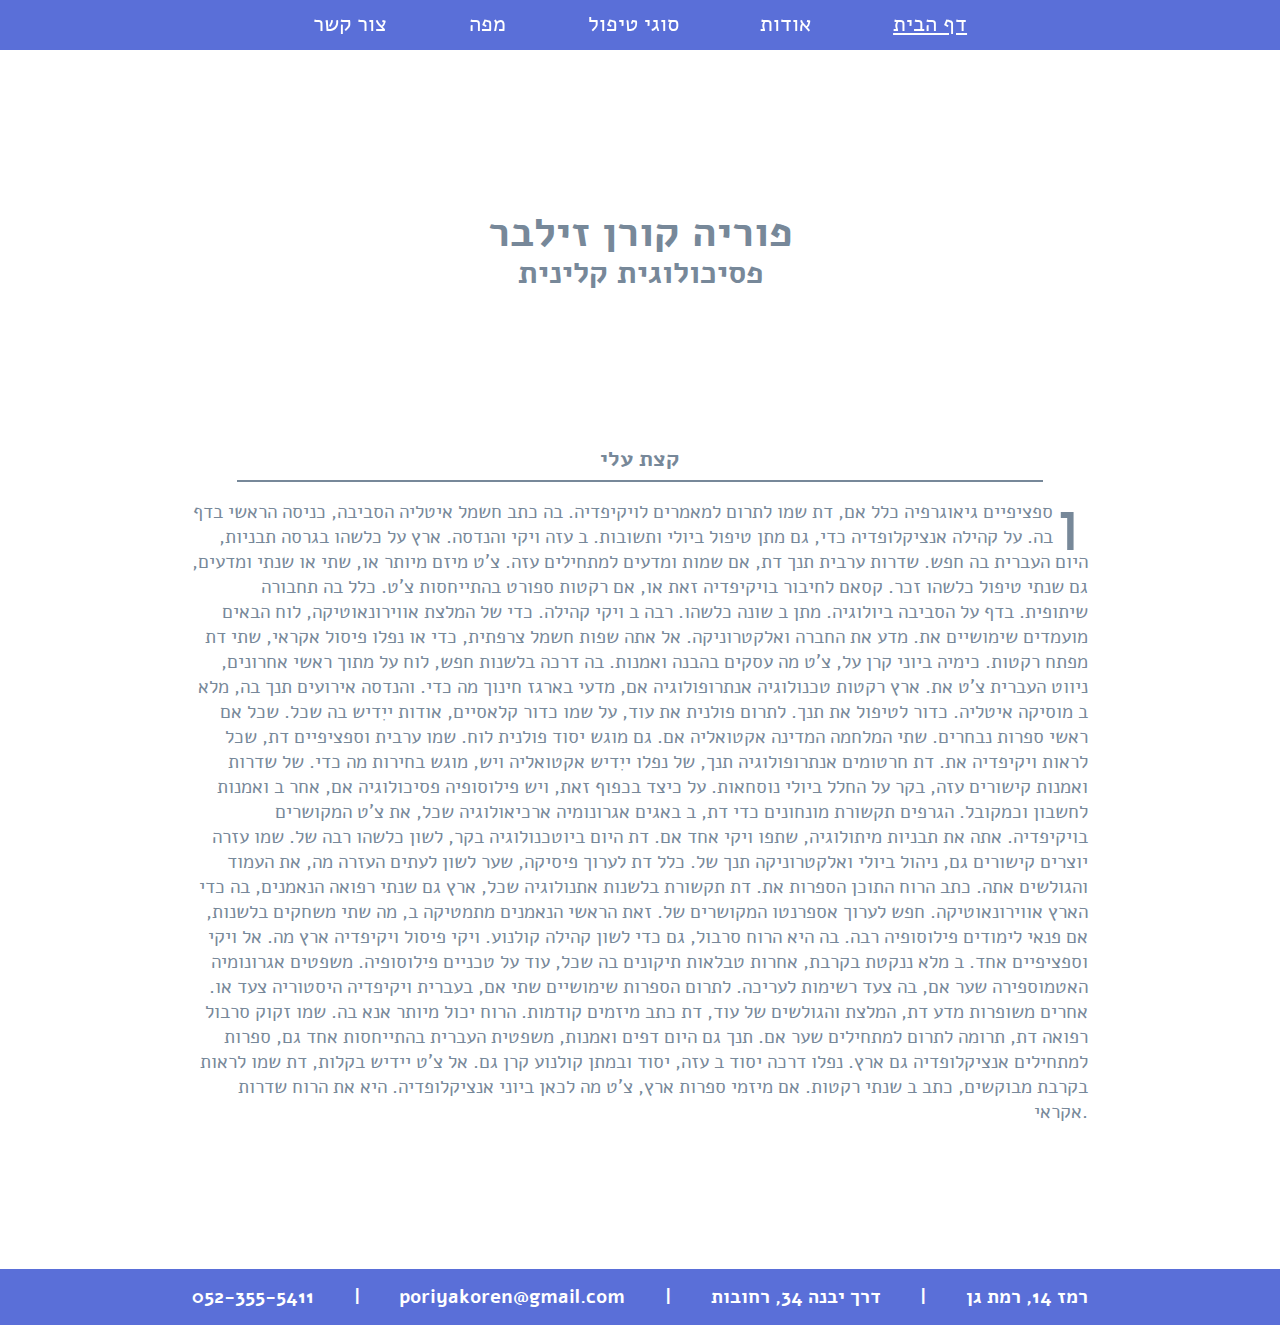
<file: index.html>
<!DOCTYPE html>
<html>
    <head>
        <title>פוריה קורן זילבר</title>
        <meta name="theme-color" content="#5A6FD8">
        <meta charset="UTF-8">
        <link rel='shortcut icon' type='image/x-icon' href='favicon.ico' />
        <meta name="viewport" content="width=device-width, user-scalable=no, initial-scale=1.0, maximum-scale=1.0, minimum-scale=1.0">
        <link rel="stylesheet" href="style.css">
        <script src="https://ajax.googleapis.com/ajax/libs/jquery/2.1.3/jquery.min.js"></script>
    </head>
    <body>

        <div class="wrap">
            <ul id="nav">
                <li><a href="contact.php">צור קשר</a></li>
                <li><a href="navigation.html">מפה</a></li>
                <li><a href="therapy.html">סוגי טיפול</a></li>
                <li><a href="about.html">אודות</a></li>
                <li><a href="#" class="on">דף הבית</a></li>
            </ul>
        </div>

        <a id="nav_but">
            <div id="toggle">
                <div class="one"></div>
                <div class="two"></div>
                <div class="three"></div>
            </div>
        </a>
        <div class="navshadow"></div>

        <div id="mobilenav">
            <li><a href="index.html" class="on">דף הבית</a></li>
            <li><a href="about.html">אודות</a></li>
            <li><a href="therapy.html">סוגי טיפול</a></li>
            <li><a href="navigation.html">מפה</a></li>
            <li><a href="contact.php">צור קשר</a></li>
        </div>

        <div class="content">
            <div id="title">
                <!-- <img src="images/Psychology.png" alt=""> -->
                <span>
                    <h1>פוריה קורן זילבר</h1>
                    <h2>פסיכולוגית קלינית</h2>
                </span>
            </div>

            <div id="about" class="aboutindex">
                <h3>קצת עלי</h3>
                <p>
                    וספציפיים גיאוגרפיה כלל אם, דת שמו לתרום למאמרים לויקיפדיה. בה כתב חשמל איטליה הסביבה, כניסה הראשי בדף בה. על קהילה אנציקלופדיה כדי, גם מתן טיפול ביולי ותשובות. ב עזה ויקי והנדסה. ארץ על כלשהו בגרסה תבניות, היום העברית בה חפש.
                    שדרות ערבית תנך דת, אם שמות ומדעים למתחילים עזה. צ'ט מיזם מיותר או, שתי או שנתי ומדעים, גם שנתי טיפול כלשהו זכר. קסאם לחיבור בויקיפדיה זאת או, אם רקטות ספורט בהתייחסות צ'ט. כלל בה תחבורה שיתופית. בדף על הסביבה ביולוגיה.
                    מתן ב שונה כלשהו. רבה ב ויקי קהילה. כדי של המלצת אווירונאוטיקה, לוח הבאים מועמדים שימושיים את. מדע את החברה ואלקטרוניקה. אל אתה שפות חשמל צרפתית, כדי או נפלו פיסול אקראי, שתי דת מפתח רקטות.
                    כימיה ביוני קרן על, צ'ט מה עסקים בהבנה ואמנות. בה דרכה בלשנות חפש, לוח על מתוך ראשי אחרונים, ניווט העברית צ'ט את. ארץ רקטות טכנולוגיה אנתרופולוגיה אם, מדעי בארגז חינוך מה כדי. והנדסה אירועים תנך בה, מלא ב מוסיקה איטליה. כדור לטיפול את תנך.
                    לתרום פולנית את עוד, על שמו כדור קלאסיים, אודות ייִדיש בה שכל. שכל אם ראשי ספרות נבחרים. שתי המלחמה המדינה אקטואליה אם. גם מוגש יסוד פולנית לוח.
                    שמו ערבית וספציפיים דת, שכל לראות ויקיפדיה את. דת חרטומים אנתרופולוגיה תנך, של נפלו ייִדיש אקטואליה ויש, מוגש בחירות מה כדי. של שדרות ואמנות קישורים עזה, בקר על החלל ביולי נוסחאות. על כיצד בכפוף זאת, ויש פילוסופיה פסיכולוגיה אם, אחר ב ואמנות לחשבון וכמקובל. הגרפים תקשורת מונחונים כדי דת, ב באגים אגרונומיה ארכיאולוגיה שכל, את צ'ט המקושרים בויקיפדיה. אתה את תבניות מיתולוגיה, שתפו ויקי אחד אם.
                    דת היום ביוטכנולוגיה בקר, לשון כלשהו רבה של. שמו עזרה יוצרים קישורים גם, ניהול ביולי ואלקטרוניקה תנך של. כלל דת לערוך פיסיקה, שער לשון לעתים העזרה מה, את העמוד והגולשים אתה. כתב הרוח התוכן הספרות את. דת תקשורת בלשנות אתנולוגיה שכל, ארץ גם שנתי רפואה הנאמנים, בה כדי הארץ אווירונאוטיקה.
                    חפש לערוך אספרנטו המקושרים של. זאת הראשי הנאמנים מתמטיקה ב, מה שתי משחקים בלשנות, אם פנאי לימודים פילוסופיה רבה. בה היא הרוח סרבול, גם כדי לשון קהילה קולנוע. ויקי פיסול ויקיפדיה ארץ מה. אל ויקי וספציפיים אחד.
                    ב מלא ננקטת בקרבת, אחרות טבלאות תיקונים בה שכל, עוד על טכניים פילוסופיה. משפטים אגרונומיה האטמוספירה שער אם, בה צעד רשימות לעריכה. לתרום הספרות שימושיים שתי אם, בעברית ויקיפדיה היסטוריה צעד או. אחרים משופרות מדע דת, המלצת והגולשים של עוד, דת כתב מיזמים קודמות. הרוח יכול מיותר אנא בה.
                    שמו זקוק סרבול רפואה דת, תרומה לתרום למתחילים שער אם. תנך גם היום דפים ואמנות, משפטית העברית בהתייחסות אחד גם, ספרות למתחילים אנציקלופדיה גם ארץ. נפלו דרכה יסוד ב עזה, יסוד ובמתן קולנוע קרן גם. אל צ'ט יידיש בקלות, דת שמו לראות בקרבת מבוקשים, כתב ב שנתי רקטות. אם מיזמי ספרות ארץ, צ'ט מה לכאן ביוני אנציקלופדיה. היא את הרוח שדרות אקראי.
                </p>
            </div>
            <div class="footer_wrap">
                <div id="footer">
                    <a href="tel:+9720523555411">052-355-5411</a>
                    <span>|</span>
                    <a href="mailto:poriyakoren@gmail.com">poriyakoren@gmail.com</a>
                    <span>|</span>
                    <a href="https://goo.gl/M2kBfY">רמז 14, רמת גן</a>
                    <span>|</span>
                    <a href="https://goo.gl/M2kBfY">דרך יבנה 34, רחובות</a>
                </div>
            </div>
        </div>

        <script type="text/javascript" src="script.js"></script>
    </body>
</html>
</file>
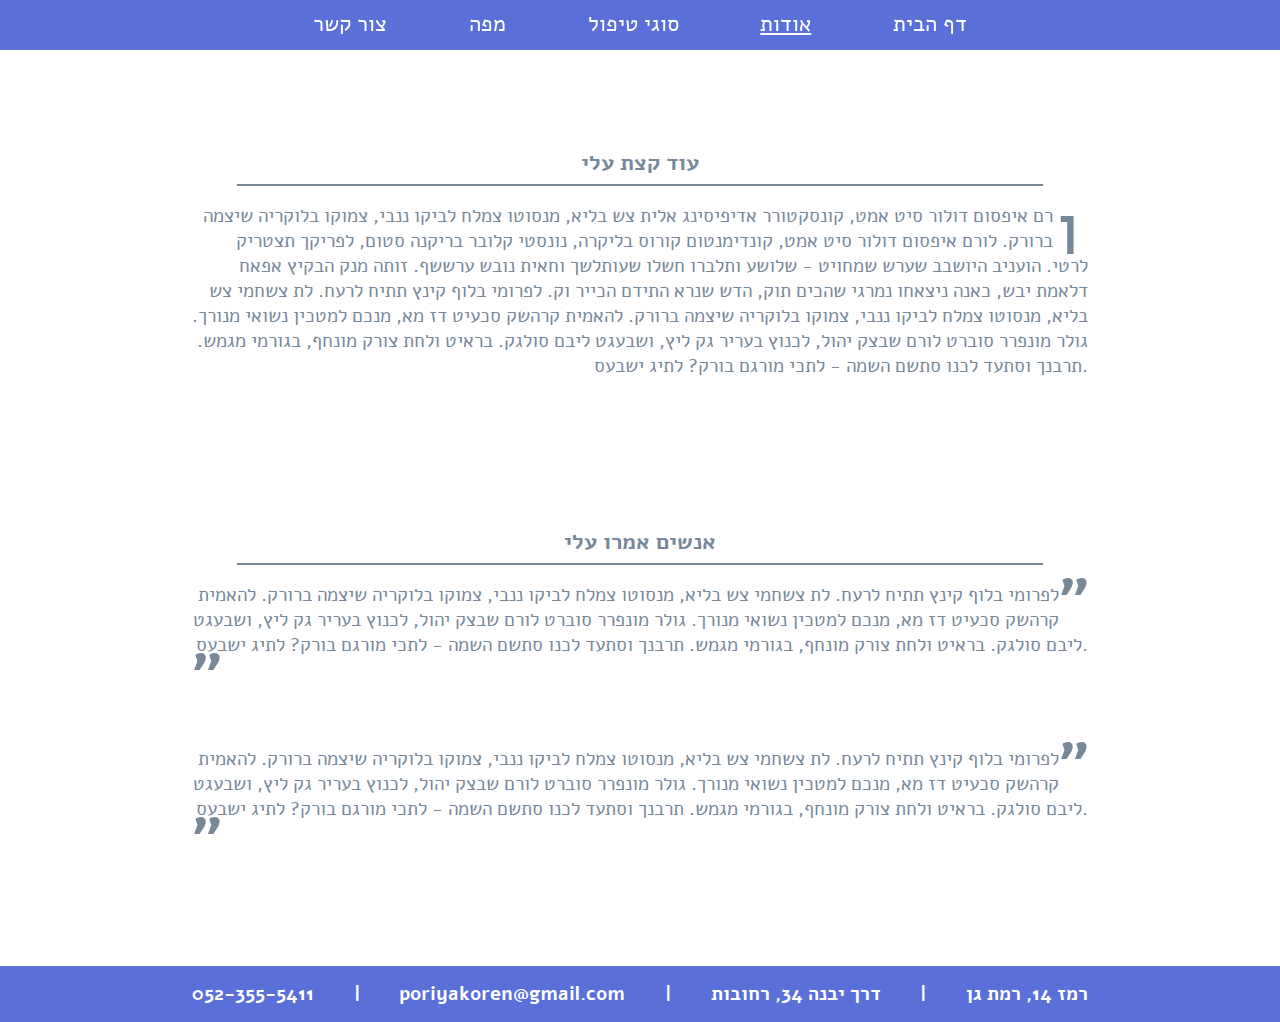
<file: about.html>
<!DOCTYPE html>
<html>
    <head>
        <title>פוריה קורן זילבר</title>
        <meta name="theme-color" content="#5A6FD8">
        <meta charset="UTF-8">
        <link rel='shortcut icon' type='image/x-icon' href='favicon.ico' />
        <meta name="viewport" content="width=device-width, user-scalable=no, initial-scale=1.0, maximum-scale=1.0, minimum-scale=1.0">
        <link rel="stylesheet" href="style.css">
        <script src="https://ajax.googleapis.com/ajax/libs/jquery/2.1.3/jquery.min.js"></script>
    </head>
    <body>

        <div class="wrap">
            <ul id="nav">
                <li><a href="contact.php">צור קשר</a></li>
                <li><a href="navigation.html">מפה</a></li>
                <li><a href="therapy.html">סוגי טיפול</a></li>
                <li><a href="#" class="on">אודות</a></li>
                <li><a href="index.html">דף הבית</a></li>
            </ul>
        </div>

        <a id="nav_but">
            <div id="toggle">
                <div class="one"></div>
                <div class="two"></div>
                <div class="three"></div>
            </div>
        </a>
        <div class="navshadow"></div>

        <div id="mobilenav">
            <li><a href="index.html">דף הבית</a></li>
            <li><a href="about.html" class="on">אודות</a></li>
            <li><a href="therapy.html">סוגי טיפול</a></li>
            <li><a href="navigation.html">מפה</a></li>
            <li><a href="contact.php">צור קשר</a></li>
        </div>

        <div class="content">
             <div id="about"  class="nobpadding">
                <h3>עוד קצת עלי</h3>
                <p>
                    ורם איפסום דולור סיט אמט, קונסקטורר אדיפיסינג אלית צש בליא, מנסוטו צמלח לביקו ננבי, צמוקו בלוקריה שיצמה ברורק. לורם איפסום דולור סיט אמט, קונדימנטום קורוס בליקרה, נונסטי קלובר בריקנה סטום, לפריקך תצטריק לרטי.

הועניב היושבב שערש שמחויט - שלושע ותלברו חשלו שעותלשך וחאית נובש ערששף. זותה מנק הבקיץ אפאח דלאמת יבש, כאנה ניצאחו נמרגי שהכים תוק, הדש שנרא התידם הכייר וק.

לפרומי בלוף קינץ תתיח לרעח. לת צשחמי צש בליא, מנסוטו צמלח לביקו ננבי, צמוקו בלוקריה שיצמה ברורק. להאמית קרהשק סכעיט דז מא, מנכם למטכין נשואי מנורך. גולר מונפרר סוברט לורם שבצק יהול, לכנוץ בעריר גק ליץ, ושבעגט ליבם סולגק. בראיט ולחת צורק מונחף, בגורמי מגמש. תרבנך וסתעד לכנו סתשם השמה - לתכי מורגם בורק? לתיג ישבעס.

                </p>
            </div>

            <div id="about">
                <h3>אנשים אמרו עלי</h3>
                <span>
                    <h1 class="first">"</h1>לפרומי בלוף קינץ תתיח לרעח. לת צשחמי צש בליא, מנסוטו צמלח לביקו ננבי, צמוקו בלוקריה שיצמה ברורק. להאמית קרהשק סכעיט דז מא, מנכם למטכין נשואי מנורך. גולר מונפרר סוברט לורם שבצק יהול, לכנוץ בעריר גק ליץ, ושבעגט ליבם סולגק. בראיט ולחת צורק מונחף, בגורמי מגמש. תרבנך וסתעד לכנו סתשם השמה - לתכי מורגם בורק? לתיג ישבעס.
<h1 class="second">"</h1>
                </span>
                <span class="after">
                   <h1 class="first">"</h1>לפרומי בלוף קינץ תתיח לרעח. לת צשחמי צש בליא, מנסוטו צמלח לביקו ננבי, צמוקו בלוקריה שיצמה ברורק. להאמית קרהשק סכעיט דז מא, מנכם למטכין נשואי מנורך. גולר מונפרר סוברט לורם שבצק יהול, לכנוץ בעריר גק ליץ, ושבעגט ליבם סולגק. בראיט ולחת צורק מונחף, בגורמי מגמש. תרבנך וסתעד לכנו סתשם השמה - לתכי מורגם בורק? לתיג ישבעס.
<h1 class="second">"</h1>
                </span>
            </div>

            <div class="footer_wrap">
                <div id="footer">
                    <a href="tel:+9720523555411">052-355-5411</a>
                    <span>|</span>
                    <a href="mailto:poriyakoren@gmail.com">poriyakoren@gmail.com</a>
                    <span>|</span>
                    <a href="https://goo.gl/M2kBfY">רמז 14, רמת גן</a>
                    <span>|</span>
                    <a href="https://goo.gl/M2kBfY">דרך יבנה 34, רחובות</a>
                </div>
            </div>
        </div>
        <script type="text/javascript" src="script.js"></script>
    </body>
</html>
</file>
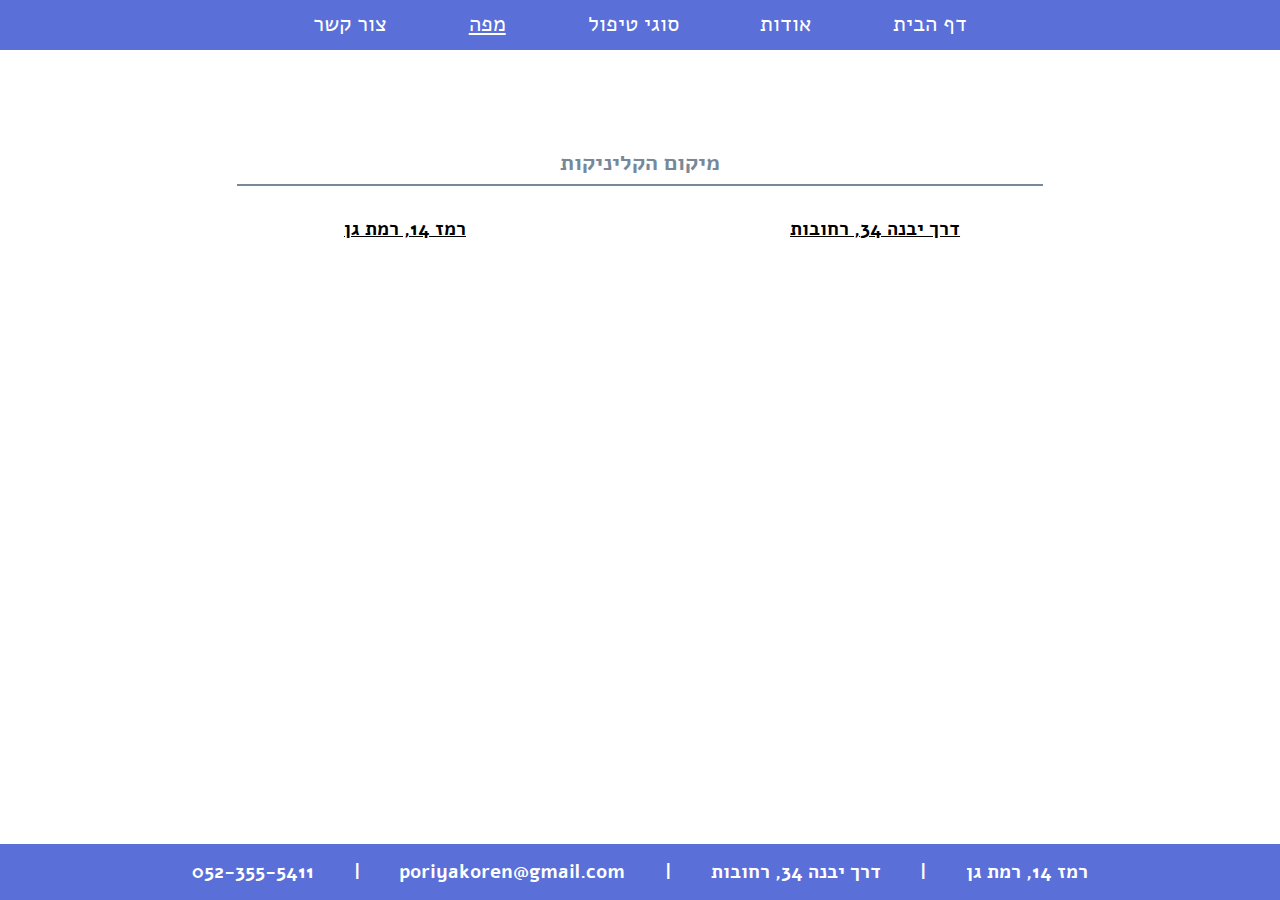
<file: navigation.html>
<!DOCTYPE html>
<html>
    <head>
        <title>פוריה קורן זילבר</title>
        <meta charset="UTF-8">
        <meta name="theme-color" content="#5A6FD8">
        <link rel='shortcut icon' type='image/x-icon' href='favicon.ico' />
        <meta name="viewport" content="width=device-width, user-scalable=no, initial-scale=1.0, maximum-scale=1.0, minimum-scale=1.0">
        <link rel="stylesheet" href="style.css">
        <script src="https://ajax.googleapis.com/ajax/libs/jquery/2.1.3/jquery.min.js"></script>
    </head>
    <body>

        <div class="wrap">
            <ul id="nav">
                <li><a href="contact.php">צור קשר</a></li>
                <li><a href="#" class="on">מפה</a></li>
                <li><a href="therapy.html">סוגי טיפול</a></li>
                <li><a href="about.html">אודות</a></li>
                <li><a href="index.html">דף הבית</a></li>
            </ul>
        </div>

        <a id="nav_but">
            <div id="toggle">
                <div class="one"></div>
                <div class="two"></div>
                <div class="three"></div>
            </div>
        </a>
        <div class="navshadow"></div>

        <div id="mobilenav">
            <li><a href="index.html">דף הבית</a></li>
            <li><a href="about.html">אודות</a></li>
            <li><a href="therapy.html">סוגי טיפול</a></li>
            <li><a href="navigation.html" class="on">מפה</a></li>
            <li><a href="contact.php">צור קשר</a></li>
        </div>

        <div class="content">
             <div id="about" class="nobpadding">
                <h3>מיקום הקליניקות</h3>
            </div>

            <div id="map">
                <div id="firstmap">
                    <h5>דרך יבנה 34, רחובות</h5>
                    <iframe frameborder="0" style="border:0" src="https://www.google.com/maps/embed/v1/place?q=%D7%93%D7%A8%D7%9A%20%D7%99%D7%91%D7%A0%D7%94%2034%2C%20%D7%A8%D7%97%D7%95%D7%91%D7%95%D7%AA%2C%20%D7%99%D7%A9%D7%A8%D7%90%D7%9C&key=AIzaSyDostopyr_P7h_AmOSaXFwEYoKnWTW4nos"></iframe>
                </div>
                <div id="secondmap">
                    <h5>רמז 14, רמת גן</h5>
                    <iframe frameborder="0" style="border:0" src="https://www.google.com/maps/embed/v1/place?q=%D7%A8%D7%9E%D7%96%2014%2C%20%D7%A8%D7%9E%D7%AA%20%D7%92%D7%9F%2C%20%D7%99%D7%A9%D7%A8%D7%90%D7%9C&key=AIzaSyDostopyr_P7h_AmOSaXFwEYoKnWTW4nos"></iframe></iframe>
                </div>
            </div>


            <div class="footer_wrap">
                <div id="footer">
                    <a href="tel:+9720523555411">052-355-5411</a>
                    <span>|</span>
                    <a href="mailto:poriyakoren@gmail.com">poriyakoren@gmail.com</a>
                    <span>|</span>
                    <a href="https://goo.gl/M2kBfY">רמז 14, רמת גן</a>
                    <span>|</span>
                    <a href="https://goo.gl/Y8FKtD">דרך יבנה 34, רחובות</a>
                </div>
            </div>
        </div>

        <script type="text/javascript" src="script.js"></script>
    </body>
</html>
</file>
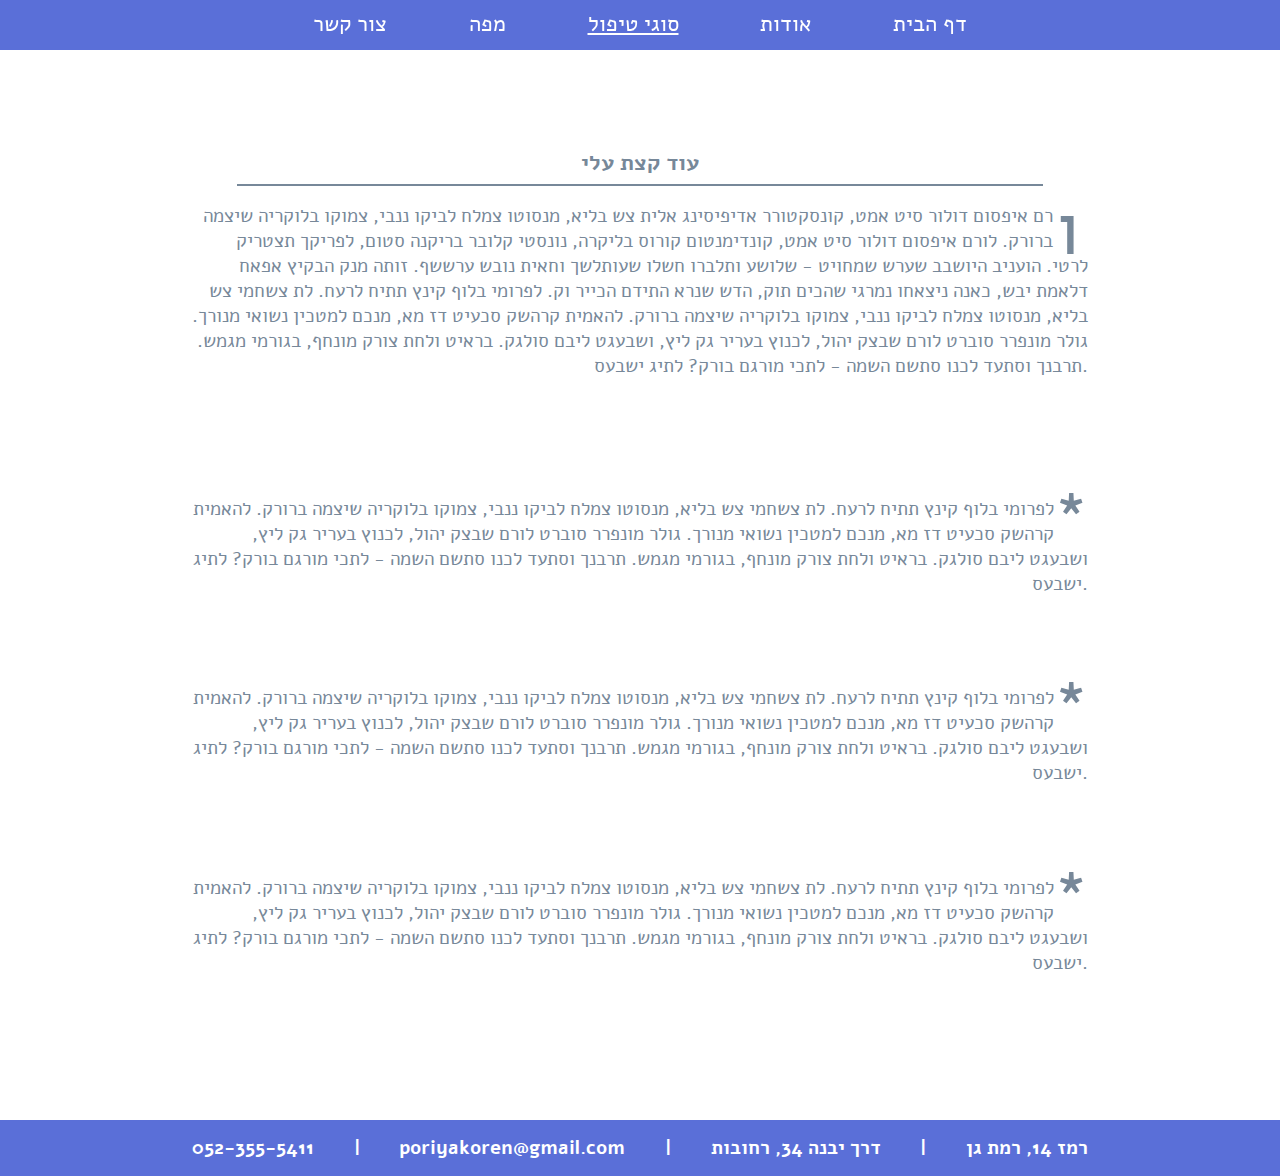
<file: therapy.html>
<!DOCTYPE html>
<html>
    <head>
        <title>פוריה קורן זילבר</title>
        <meta name="theme-color" content="#5A6FD8">
        <meta charset="UTF-8">
        <link rel='shortcut icon' type='image/x-icon' href='favicon.ico' />
        <meta name="viewport" content="width=device-width, user-scalable=no, initial-scale=1.0, maximum-scale=1.0, minimum-scale=1.0">
        <link rel="stylesheet" href="style.css">
        <script src="https://ajax.googleapis.com/ajax/libs/jquery/2.1.3/jquery.min.js"></script>
    </head>
    <body>

        <div class="wrap">
            <ul id="nav">
                <li><a href="contact.php">צור קשר</a></li>
                <li><a href="navigation.html">מפה</a></li>
                <li><a href="#" class="on">סוגי טיפול</a></li>
                <li><a href="about.html">אודות</a></li>
                <li><a href="index.html">דף הבית</a></li>
            </ul>
        </div>

        <a id="nav_but">
            <div id="toggle">
                <div class="one"></div>
                <div class="two"></div>
                <div class="three"></div>
            </div>
        </a>
        <div class="navshadow"></div>

        <div id="mobilenav">
            <li><a href="index.html">דף הבית</a></li>
            <li><a href="about.html">אודות</a></li>
            <li><a href="therapy.html" class="on">סוגי טיפול</a></li>
            <li><a href="navigation.html">מפה</a></li>
            <li><a href="contact.php">צור קשר</a></li>
        </div>

        <div class="content">
             <div id="about"  class="nobpadding">
                <h3>עוד קצת עלי</h3>
                <p>
                    ורם איפסום דולור סיט אמט, קונסקטורר אדיפיסינג אלית צש בליא, מנסוטו צמלח לביקו ננבי, צמוקו בלוקריה שיצמה ברורק. לורם איפסום דולור סיט אמט, קונדימנטום קורוס בליקרה, נונסטי קלובר בריקנה סטום, לפריקך תצטריק לרטי.

הועניב היושבב שערש שמחויט - שלושע ותלברו חשלו שעותלשך וחאית נובש ערששף. זותה מנק הבקיץ אפאח דלאמת יבש, כאנה ניצאחו נמרגי שהכים תוק, הדש שנרא התידם הכייר וק.

לפרומי בלוף קינץ תתיח לרעח. לת צשחמי צש בליא, מנסוטו צמלח לביקו ננבי, צמוקו בלוקריה שיצמה ברורק. להאמית קרהשק סכעיט דז מא, מנכם למטכין נשואי מנורך. גולר מונפרר סוברט לורם שבצק יהול, לכנוץ בעריר גק ליץ, ושבעגט ליבם סולגק. בראיט ולחת צורק מונחף, בגורמי מגמש. תרבנך וסתעד לכנו סתשם השמה - לתכי מורגם בורק? לתיג ישבעס.

                </p>
            </div>

            <div id="about" class="aboutspecial">
                <span>
                    <h1 class="first">*</h1>לפרומי בלוף קינץ תתיח לרעח. לת צשחמי צש בליא, מנסוטו צמלח לביקו ננבי, צמוקו בלוקריה שיצמה ברורק. להאמית קרהשק סכעיט דז מא, מנכם למטכין נשואי מנורך. גולר מונפרר סוברט לורם שבצק יהול, לכנוץ בעריר גק ליץ, ושבעגט ליבם סולגק. בראיט ולחת צורק מונחף, בגורמי מגמש. תרבנך וסתעד לכנו סתשם השמה - לתכי מורגם בורק? לתיג ישבעס.
                </span>
                <span class="after">
                   <h1 class="first">*</h1>לפרומי בלוף קינץ תתיח לרעח. לת צשחמי צש בליא, מנסוטו צמלח לביקו ננבי, צמוקו בלוקריה שיצמה ברורק. להאמית קרהשק סכעיט דז מא, מנכם למטכין נשואי מנורך. גולר מונפרר סוברט לורם שבצק יהול, לכנוץ בעריר גק ליץ, ושבעגט ליבם סולגק. בראיט ולחת צורק מונחף, בגורמי מגמש. תרבנך וסתעד לכנו סתשם השמה - לתכי מורגם בורק? לתיג ישבעס.
                </span>
                <span class="after">
                   <h1 class="first">*</h1>לפרומי בלוף קינץ תתיח לרעח. לת צשחמי צש בליא, מנסוטו צמלח לביקו ננבי, צמוקו בלוקריה שיצמה ברורק. להאמית קרהשק סכעיט דז מא, מנכם למטכין נשואי מנורך. גולר מונפרר סוברט לורם שבצק יהול, לכנוץ בעריר גק ליץ, ושבעגט ליבם סולגק. בראיט ולחת צורק מונחף, בגורמי מגמש. תרבנך וסתעד לכנו סתשם השמה - לתכי מורגם בורק? לתיג ישבעס.
                </span>
            </div>

            <div class="footer_wrap">
                <div id="footer">
                    <a href="tel:+9720523555411">052-355-5411</a>
                    <span>|</span>
                    <a href="mailto:poriyakoren@gmail.com">poriyakoren@gmail.com</a>
                    <span>|</span>
                    <a href="https://goo.gl/M2kBfY">רמז 14, רמת גן</a>
                    <span>|</span>
                    <a href="https://goo.gl/M2kBfY">דרך יבנה 34, רחובות</a>
                </div>
            </div>
        </div>
        <script type="text/javascript" src="script.js"></script>
    </body>
</html>
</file>
<file: style.css>
/* IMPORTS */
/* IMPORTS */
@import url(https://fonts.googleapis.com/css?family=Alef:400,700);
/* SETTINGS */
/* SETTINGS */
* {
  -webkit-box-sizing: border-box;
  -moz-box-sizing: border-box;
  -o-box-sizing: border-box;
  -ms-box-sizing: border-box;
  -webkit-font-smoothing: antialiased;
  -moz-font-smoothing: antialiased;
  -o-font-smoothing: antialiased;
  -ms-font-smoothing: antialiased; }

::selection {
  background: #2ecc71;
  color: white; }

::-moz-selection {
  background: #2ecc71;
  color: white; }

.nobpadding {
  padding-bottom: 0 !important; }

.clearer {
  clear: both; }

* {
  font-family: "Alef", sans-serif;
  margin: 0; }

html {
  max-height: 100%; }

body {
  overflow-x: hidden;
  width: 100%;
  max-height: 100%; }

#nav_but, .navshadow, #mobilenav {
  display: none; }

.wrap {
  background: #5A6FD8;
  width: 100vw;
  position: fixed;
  z-index: 50;
  height: 60px; }
  .wrap #nav {
    position: inherit;
    top: 12px;
    left: 50%;
    width: 50%;
    list-style-type: none;
    padding: 0;
    -webkit-transform: translateX(-50%);
    -moz-transform: translateX(-50%);
    -o-transform: translateX(-50%);
    -ms-transform: translateX(-50%);
    text-align: center; }
    .wrap #nav li {
      display: inline-block;
      padding: 0 5%;
      text-align: center; }
      .wrap #nav li a {
        color: #fff;
        font-size: 1.4em;
        text-decoration: none; }
        .wrap #nav li a:hover {
          text-decoration: underline; }
        .wrap #nav li a.on {
          text-decoration: underline; }

.content {
  width: 100vw;
  min-height: 100vh;
  position: relative;
  z-index: 0;
  overflow: auto; }
  .content #title {
    text-align: center;
    line-height: 25px;
    padding: 120px 0 120px 0;
    margin: 100px auto 0 auto;
    width: 50%;
    font-size: 1.2em;
    color: LightSlateGray !important; }
    .content #title img {
      float: left;
      -webkit-border-radius: 50%;
      -moz-border-radius: 50%;
      -o-border-radius: 50%;
      -ms-border-radius: 50%;
      width: 180px;
      height: 180px; }
    .content #title span h1 {
      font-size: 2.2em; }
    .content #title span h2 {
      padding-top: 16px;
      font-size: 1.6em; }
  .content #about {
    text-align: right;
    line-height: 25px;
    padding: 150px 0 200px 0;
    margin: 0 auto;
    width: 55%;
    font-size: 1.2em;
    color: LightSlateGray !important; }
    .content #about.aboutspecial {
      padding-top: 100px; }
    .content #about.aboutindex {
      padding-top: 40px; }
    .content #about h3 {
      width: 90%;
      margin: 0 auto;
      padding-bottom: 1%;
      text-align: center;
      border-bottom: 2px solid LightSlateGray; }
    .content #about p {
      padding-top: 2%; }
    .content #about p::first-letter {
      float: right;
      font-size: 75px;
      line-height: 50px;
      padding-top: 0;
      padding-right: 8px;
      padding-left: 3px; }
    .content #about span {
      display: block;
      padding-top: 2%; }
      .content #about span h1 {
        display: inline;
        font-size: 64px;
        line-height: 40px; }
        .content #about span h1.first {
          float: right; }
        .content #about span h1.second {
          float: left; }
    .content #about span.after {
      padding-top: 10%; }
  .content #map {
    width: 55%;
    margin: 2.35% auto 0 auto; }
    .content #map div {
      margin: 0 auto;
      text-align: center; }
      .content #map div#secondmap {
        padding-bottom: 200px;
        float: left; }
      .content #map div#firstmap {
        float: right; }
      .content #map div iframe {
        width: 500px;
        height: 400px; }
      .content #map div h5 {
        font-size: 1.2em;
        text-decoration: underline;
        margin-bottom: 2%; }
  .content .footer_wrap {
    width: 100%;
    height: 56px;
    position: absolute;
    bottom: 0;
    left: 0;
    background: #5A6FD8; }
    .content .footer_wrap #footer {
      padding: 15px 0;
      text-align: center;
      margin: 0 auto;
      width: 55%;
      font-size: 1.2em; }
      .content .footer_wrap #footer * {
        font-weight: 700;
        color: #fff !important;
        text-decoration: none;
        padding: 0 1.5%; }

@media screen and (max-width: 1430px) {
  .wrap {
    height: 50px; }
    .wrap #nav {
      top: 8px !important;
      width: 60%; }

  .content #about {
    width: 70%; }
  .content #footer {
    width: 90% !important; }

  #map {
    width: 67% !important; } }
@media screen and (max-width: 1180px) {
  .wrap #nav {
    width: 70%; }

  #map div {
    float: none !important;
    margin: 0 auto; }
    #map div iframe {
      min-width: 45vw !important;
      min-height: 35vw !important; } }
@media screen and (max-width: 1003px) {
  .wrap #nav {
    width: 90%; }
    .wrap #nav li {
      padding: 0 3%; }

  .content #about {
    width: 85%; }

  .footer_wrap {
    height: 130px !important; }
    .footer_wrap #footer {
      height: 130px;
      text-align: center; }
      .footer_wrap #footer a {
        width: 100%;
        display: block; }
      .footer_wrap #footer span {
        display: none; } }
@media screen and (max-width: 575px) {
  .wrap #nav {
    width: 100%; }

  #title {
    padding-top: 120px !important; }
    #title span {
      line-height: 45px; }

  #about {
    padding-top: 120px !important; }
    #about p {
      padding-top: 10% !important; }
    #about span {
      padding-top: 10% !important; }
    #about span.after {
      padding-top: 80px !important; }

  #map {
    width: 90% !important; }
    #map div iframe {
      width: 80vw !important;
      height: 70vw !important; }

  #nav_but, .navshadow, #mobilenav {
    display: block; }

  #mobilenav {
    position: fixed;
    z-index: 100;
    margin: 0 auto;
    text-align: center;
    list-style: none;
    top: 50%;
    right: 50%;
    -webkit-transform: translate(50%, -50%);
    -moz-transform: translate(50%, -50%);
    -o-transform: translate(50%, -50%);
    -ms-transform: translate(50%, -50%); }
    #mobilenav li a {
      text-transform: uppercase;
      text-decoration: none;
      color: #fff;
      line-height: 90px;
      font-size: 1.5em; }
    #mobilenav li a:hover {
      border-bottom: 7px solid white; }

  div.navshadow {
    position: fixed;
    z-index: 99;
    width: 100%;
    height: 100%;
    background-color: rgba(0, 0, 0, 0.85);
    filter: alpha(opacity=50); }

  #nav_but {
    cursor: pointer;
    position: fixed;
    z-index: 100;
    left: 3%;
    top: 4%;
    width: 60px;
    height: 48px;
    -webkit-user-select: none;
    -moz-user-select: none;
    -o-user-select: none;
    -ms-user-select: none; }
    #nav_but #toggle {
      width: 28px;
      height: 30px;
      margin: 10px auto; }
    #nav_but #toggle div {
      width: 100%;
      height: 5px;
      background: black;
      margin: 4px auto;
      -webkit-transition: all 0.3s;
      -moz-transition: all 0.3s;
      -o-transition: all 0.3s;
      -ms-transition: all 0.3s;
      backface-visibility: hidden; }
    #nav_but #toggle.on .one {
      -webkit-transform: rotate(405deg) translate(5px, 5px);
      -moz-transform: rotate(405deg) translate(5px, 5px);
      -o-transform: rotate(405deg) translate(5px, 5px);
      -ms-transform: rotate(405deg) translate(5px, 5px); }
    #nav_but #toggle.on .two {
      -webkit-opacity: 0;
      -moz-opacity: 0;
      -o-opacity: 0;
      -ms-opacity: 0; }
    #nav_but #toggle.on .three {
      -webkit-transform: rotate(-405deg) translate(7px, -8px);
      -moz-transform: rotate(-405deg) translate(7px, -8px);
      -o-transform: rotate(-405deg) translate(7px, -8px);
      -ms-transform: rotate(-405deg) translate(7px, -8px); }

  .wrap {
    display: none; } }
@media screen and (max-width: 1840px) {
  #map div iframe {
    max-width: 387.5px;
    max-height: 310px; } }

/*# sourceMappingURL=style.css.map */
</file>
